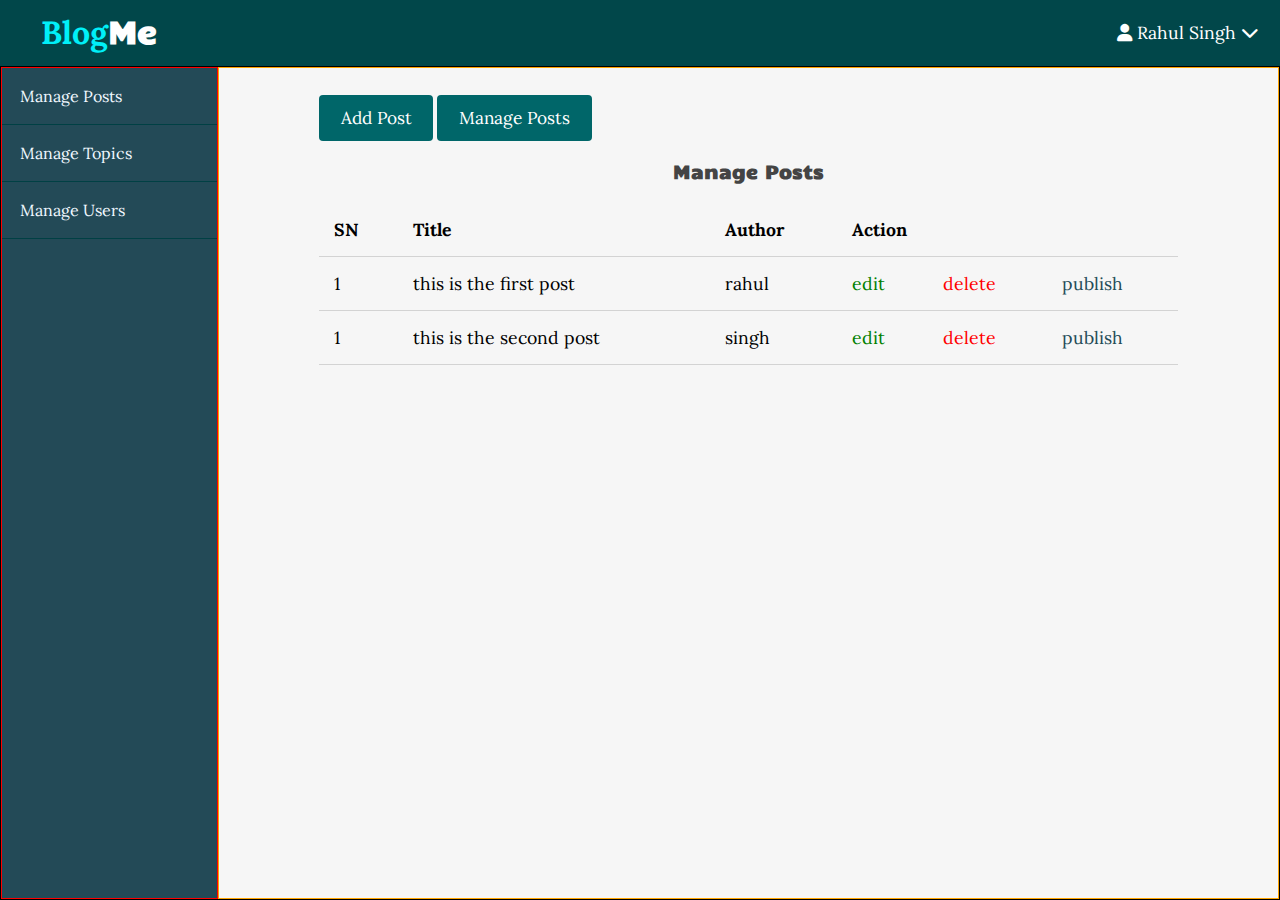
<file: admin/post/index.html>
<!DOCTYPE html>
<html lang="en">

<head>
    <meta charset="UTF-8">
    <meta http-equiv="X-UA-Compatible" content="IE=edge">
    <meta name="viewport" content="width=device-width, initial-scale=1.0">
    <title>Admin Section - View Post</title>


    <!-- google fonts Lora and Candal -->
    <link rel="preconnect" href="https://fonts.googleapis.com">
    <link rel="preconnect" href="https://fonts.gstatic.com" crossorigin>
    <link href="https://fonts.googleapis.com/css2?family=Candal&family=Lora&display=swap" rel="stylesheet">


    <!-- Font Awesome -->
    <link rel="stylesheet" href="https://cdnjs.cloudflare.com/ajax/libs/font-awesome/6.1.1/css/all.min.css">

    <!-- css -->
    <!-- <link rel="stylesheet" href="css/header.css" type="text/css">
    <link rel="stylesheet" href="css/slider.css" type="text/css">
    <link rel="stylesheet" href="css/recentpost.css" type="text/css">
    <link rel="stylesheet" href="css/footer.css" type="text/css">
    -->
    <link rel="stylesheet" href="../../css/common.css" type="text/css">
    <link rel="stylesheet" href="../../css/header.css" type="text/css">
    <link rel="stylesheet" href="../../css/admin.css" type="text/css">

</head>

<body>
    <header>
        <div class="logo">
            <h1 class="logo-text"><span>Blog</span>Me</h1>
        </div>
        <i class="fa-solid fa-bars menu-toggle"></i>

        <ul class="nav">
            <li>
                <a href="#">
                    <i class="fa-solid fa-user"></i>
                    Rahul Singh
                    <i class="fa-solid fa-chevron-down"></i>
                </a>
                <ul>
                    <li><a href="#">Dashboard</a></li>
                    <li><a href="#" class="logout">Logout</a></li>
                </ul>
            </li>
        </ul>
    </header>


    <!-- Page wrapper-->
    <div class="admin-wrapper">

        <div class="sidebar">
            <ul>
                <li><a href="index.html">Manage Posts</a></li>
                <li><a href="../topic/index.html">Manage Topics</a></li>
                <li><a href="../users/index.html">Manage Users</a></li>
            </ul>
        </div>
        <div class="admin-content">
            <div class="button-group">
                <a href="create.html" class="btn big-btn">Add Post</a>
                <a href="index.html" class="btn big-btn">Manage Posts</a>
            </div>
            <div class="content">
                <h3 class="title">Manage Posts</h3>
                <table>
                    <thead>
                        <th>SN</th>
                        <th>Title</th>
                        <th>Author</th>
                        <th colspan="3">Action</th>
                    </thead>
                    <tbody>
                        <tr>
                            <td>1</td>
                            <td>this is the first post</td>
                            <td>rahul</td>
                            <td><a href="#" class="edit">edit</a></td>
                            <td><a href="#" class="delete">delete</a></td>
                            <td><a href="#" class="publish">publish</a></td>
                        </tr>
                        <tr>
                            <td>1</td>
                            <td>this is the second post</td>
                            <td>singh</td>
                            <td><a href="#" class="edit">edit</a></td>
                            <td><a href="#" class="delete">delete</a></td>
                            <td><a href="#" class="publish">publish</a></td>
                        </tr>
                    </tbody>
                </table>
            </div>
        </div>

    </div>
    <!-- // Page wrapper-->




    <!--Jquery-->
    <script src="https://cdnjs.cloudflare.com/ajax/libs/jquery/3.6.0/jquery.min.js"></script>

    <!--custom script-->
    <script src="../../js/scripts.js"></script>
</body>

</html>
</file>
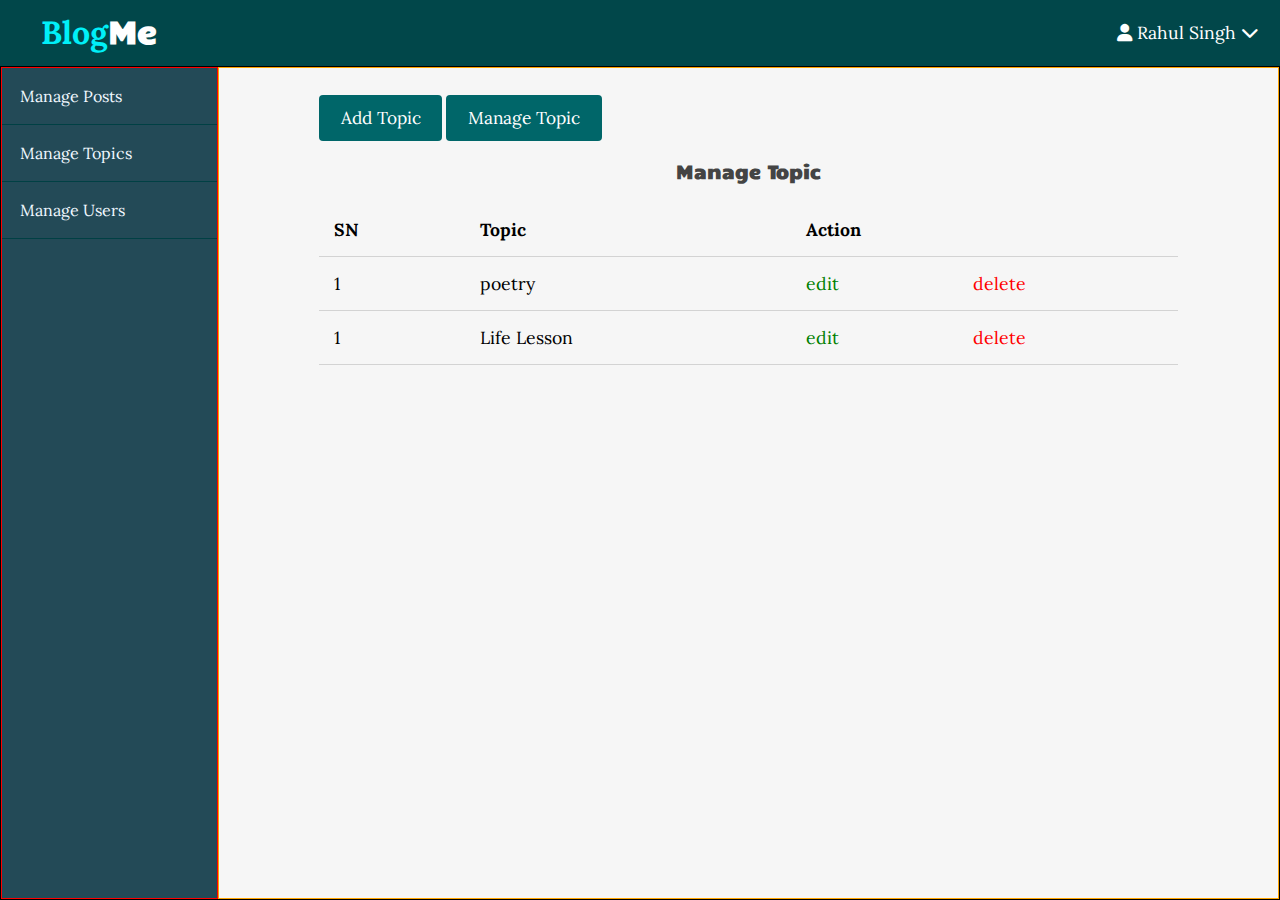
<file: admin/topic/index.html>
<!DOCTYPE html>
<html lang="en">

<head>
    <meta charset="UTF-8">
    <meta http-equiv="X-UA-Compatible" content="IE=edge">
    <meta name="viewport" content="width=device-width, initial-scale=1.0">
    <title>Admin Section - View Topic</title>


    <!-- google fonts Lora and Candal -->
    <link rel="preconnect" href="https://fonts.googleapis.com">
    <link rel="preconnect" href="https://fonts.gstatic.com" crossorigin>
    <link href="https://fonts.googleapis.com/css2?family=Candal&family=Lora&display=swap" rel="stylesheet">


    <!-- Font Awesome -->
    <link rel="stylesheet" href="https://cdnjs.cloudflare.com/ajax/libs/font-awesome/6.1.1/css/all.min.css">

    <!-- css -->
    <!-- <link rel="stylesheet" href="css/header.css" type="text/css">
    <link rel="stylesheet" href="css/slider.css" type="text/css">
    <link rel="stylesheet" href="css/recentpost.css" type="text/css">
    <link rel="stylesheet" href="css/footer.css" type="text/css">
    -->
    <link rel="stylesheet" href="../../css/common.css" type="text/css">
    <link rel="stylesheet" href="../../css/header.css" type="text/css">
    <link rel="stylesheet" href="../../css/admin.css" type="text/css">

</head>

<body>
    <header>
        <div class="logo">
            <h1 class="logo-text"><span>Blog</span>Me</h1>
        </div>
        <i class="fa-solid fa-bars menu-toggle"></i>

        <ul class="nav">
            <li>
                <a href="#">
                    <i class="fa-solid fa-user"></i>
                    Rahul Singh
                    <i class="fa-solid fa-chevron-down"></i>
                </a>
                <ul>
                    <li><a href="#">Dashboard</a></li>
                    <li><a href="#" class="logout">Logout</a></li>
                </ul>
            </li>
        </ul>
    </header>


    <!-- Page wrapper-->
    <div class="admin-wrapper">

        <div class="sidebar">
            <ul>
                <li><a href="../post/index.html">Manage Posts</a></li>
                <li><a href="index.html">Manage Topics</a></li>
                <li><a href="../users/index.html">Manage Users</a></li>
            </ul>
        </div>
        <div class="admin-content">
            <div class="button-group">
                <a href="create.html" class="btn big-btn">Add Topic</a>
                <a href="index.html" class="btn big-btn">Manage Topic</a>
            </div>
            <div class="content">
                <h3 class="title">Manage Topic</h3>
                <table>
                    <thead>
                        <th>SN</th>
                        <th>Topic</th>
                        <th colspan="2">Action</th>
                    </thead>
                    <tbody>
                        <tr>
                            <td>1</td>
                            <td>poetry</td>
                            <td><a href="#" class="edit">edit</a></td>
                            <td><a href="#" class="delete">delete</a></td>
                        </tr>
                        <tr>
                            <td>1</td>
                            <td>Life Lesson</td>
                            <td><a href="#" class="edit">edit</a></td>
                            <td><a href="#" class="delete">delete</a></td>
                        </tr>
                    </tbody>
                </table>
            </div>
        </div>

    </div>
    <!-- // Page wrapper-->




    <!--Jquery-->
    <script src="https://cdnjs.cloudflare.com/ajax/libs/jquery/3.6.0/jquery.min.js"></script>

    <!--custom script-->
    <script src="../../js/scripts.js"></script>
</body>

</html>
</file>
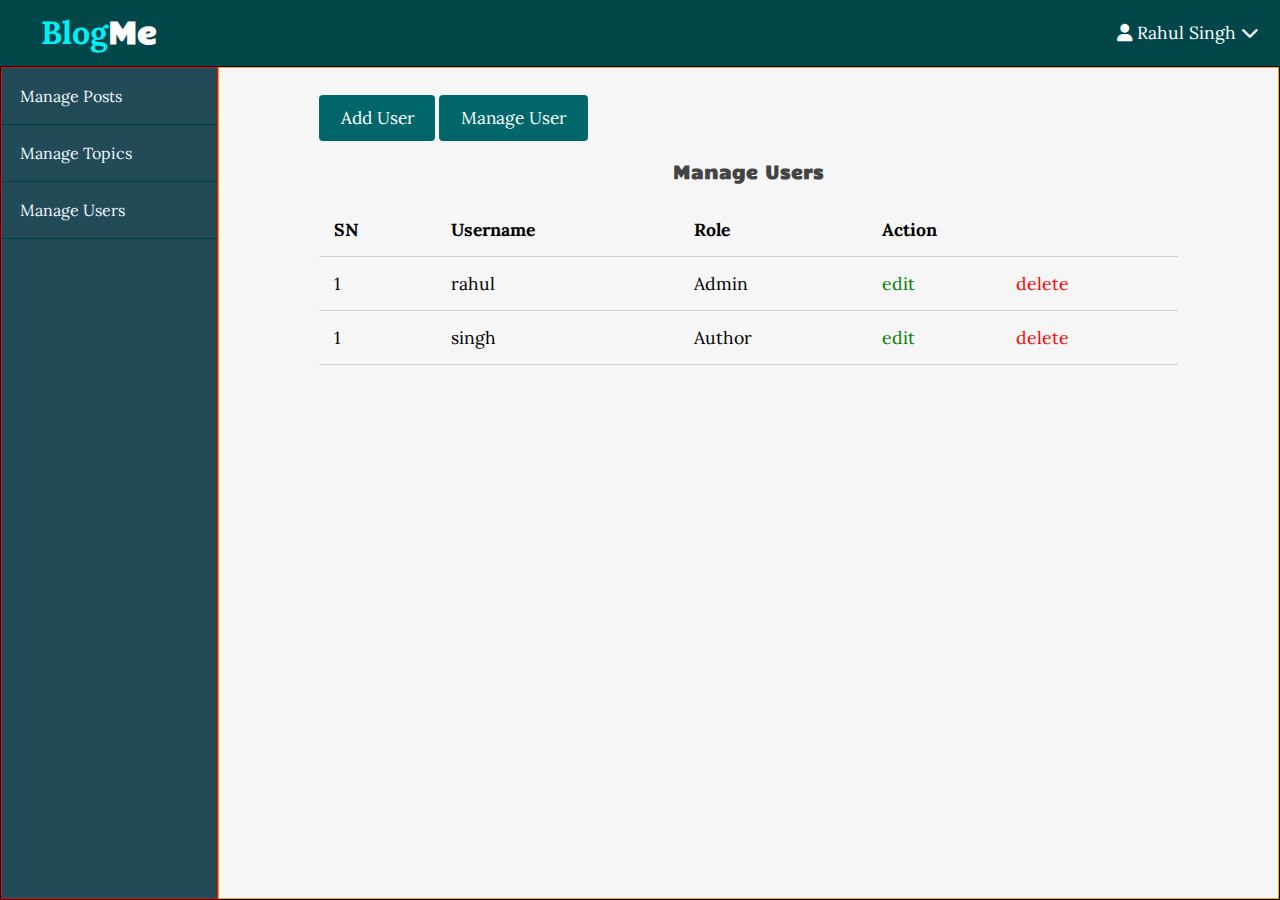
<file: admin/users/index.html>
<!DOCTYPE html>
<html lang="en">

<head>
    <meta charset="UTF-8">
    <meta http-equiv="X-UA-Compatible" content="IE=edge">
    <meta name="viewport" content="width=device-width, initial-scale=1.0">
    <title>Admin Section - View Users</title>


    <!-- google fonts Lora and Candal -->
    <link rel="preconnect" href="https://fonts.googleapis.com">
    <link rel="preconnect" href="https://fonts.gstatic.com" crossorigin>
    <link href="https://fonts.googleapis.com/css2?family=Candal&family=Lora&display=swap" rel="stylesheet">


    <!-- Font Awesome -->
    <link rel="stylesheet" href="https://cdnjs.cloudflare.com/ajax/libs/font-awesome/6.1.1/css/all.min.css">

    <!-- css -->
    <!-- <link rel="stylesheet" href="css/header.css" type="text/css">
    <link rel="stylesheet" href="css/slider.css" type="text/css">
    <link rel="stylesheet" href="css/recentpost.css" type="text/css">
    <link rel="stylesheet" href="css/footer.css" type="text/css">
    -->
    <link rel="stylesheet" href="../../css/common.css" type="text/css">
    <link rel="stylesheet" href="../../css/header.css" type="text/css">
    <link rel="stylesheet" href="../../css/admin.css" type="text/css">

</head>

<body>
    <header>
        <div class="logo">
            <h1 class="logo-text"><span>Blog</span>Me</h1>
        </div>
        <i class="fa-solid fa-bars menu-toggle"></i>

        <ul class="nav">
            <li>
                <a href="#">
                    <i class="fa-solid fa-user"></i>
                    Rahul Singh
                    <i class="fa-solid fa-chevron-down"></i>
                </a>
                <ul>
                    <li><a href="#">Dashboard</a></li>
                    <li><a href="#" class="logout">Logout</a></li>
                </ul>
            </li>
        </ul>
    </header>


    <!-- Page wrapper-->
    <div class="admin-wrapper">

        <div class="sidebar">
            <ul>
                <li><a href="../post/index.html">Manage Posts</a></li>
                <li><a href="../topic/index.html">Manage Topics</a></li>
                <li><a href="index.html">Manage Users</a></li>
            </ul>
        </div>
        <div class="admin-content">
            <div class="button-group">
                <a href="create.html" class="btn big-btn">Add User</a>
                <a href="index.html" class="btn big-btn">Manage User</a>
            </div>
            <div class="content">
                <h3 class="title">Manage Users</h3>
                <table>
                    <thead>
                        <th>SN</th>
                        <th>Username</th>
                        <th>Role</th>
                        <th colspan="2">Action</th>
                    </thead>
                    <tbody>
                        <tr>
                            <td>1</td>
                            <td>rahul</td>
                            <td>Admin</td>
                            <td><a href="#" class="edit">edit</a></td>
                            <td><a href="#" class="delete">delete</a></td>
                           
                        </tr>
                        <tr>
                            <td>1</td>
                            <td>singh</td>
                            <td>Author</td>
                            <td><a href="#" class="edit">edit</a></td>
                            <td><a href="#" class="delete">delete</a></td>
                            
                        </tr>
                    </tbody>
                </table>
            </div>
        </div>

    </div>
    <!-- // Page wrapper-->




    <!--Jquery-->
    <script src="https://cdnjs.cloudflare.com/ajax/libs/jquery/3.6.0/jquery.min.js"></script>

    <!--custom script-->
    <script src="../../js/scripts.js"></script>
</body>

</html>
</file>
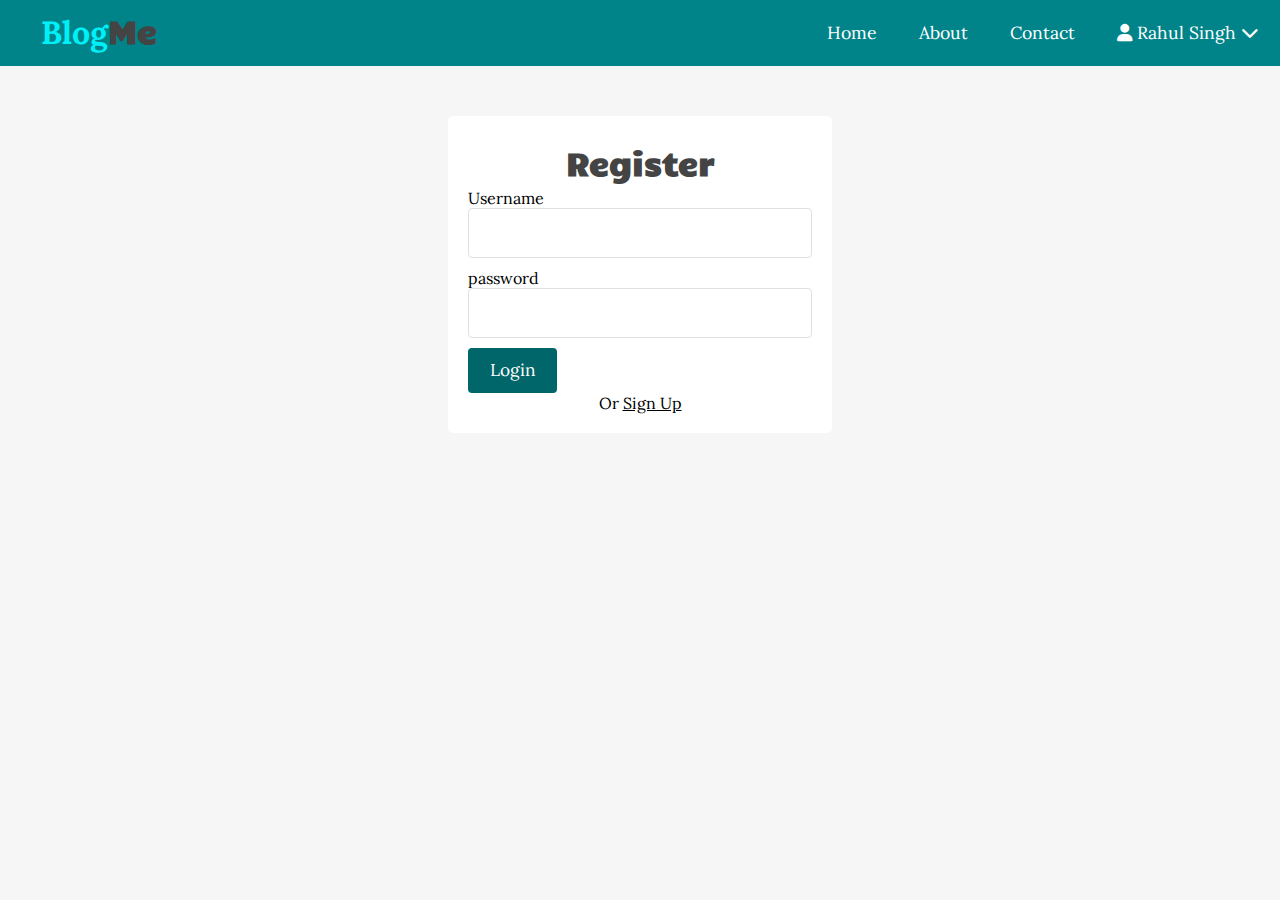
<file: login.html>
<!DOCTYPE html>
<html lang="en">

<head>
    <meta charset="UTF-8">
    <meta http-equiv="X-UA-Compatible" content="IE=edge">
    <meta name="viewport" content="width=device-width, initial-scale=1.0">
    <title>Login</title>


    <!-- google fonts Lora and Candal -->
    <link rel="preconnect" href="https://fonts.googleapis.com">
    <link rel="preconnect" href="https://fonts.gstatic.com" crossorigin>
    <link href="https://fonts.googleapis.com/css2?family=Candal&family=Lora&display=swap" rel="stylesheet">


    <!-- Font Awesome -->
    <link rel="stylesheet" href="https://cdnjs.cloudflare.com/ajax/libs/font-awesome/6.1.1/css/all.min.css">

    <!-- css -->
    <link rel="stylesheet" href="css/header.css" type="text/css">
    <link rel="stylesheet" href="css/common.css" type="text/css">
    <link rel="stylesheet" href="css/register.css" type="text/css">


</head>

<body>
    <header>
        <div class="logo">
            <h1 class="logo-text"><span>Blog</span>Me</h1>
        </div>
        <i class="fa-solid fa-bars menu-toggle"></i>

        <ul class="nav">
            <li><a href="#">Home</a></li>
            <li><a href="#">About</a></li>
            <li><a href="#">Contact</a></li>
            <!-- <li><a href="#">Sign Up</a></li>
            <li><a href="#">Login</a></li> -->
            <li>
                <a href="#">
                    <i class="fa-solid fa-user"></i>
                    Rahul Singh
                    <i class="fa-solid fa-chevron-down"></i>
                </a>
                <ul>
                    <li><a href="#">Dashboard</a></li>
                    <li><a href="#" class="logout">Logout</a></li>
                </ul>
            </li>
        </ul>
    </header>

    <div class="auth-content" >
        <h1 class="form-title">Register</h1>
        <form action="" method="post" >
            <div>
                <label for="">Username</label>
                <input type="text" name="username" id="" class="text-input" >
            </div>
            <div>
                <label for="">password</label>
                <input type="password" name="password" id="" class="text-input" >
            </div>
           
            <button type="submit" class="btn big-btn">Login</button>
            <p>Or <a href="register.html">Sign Up</a></p>
        </form>
    </div>


    
    <!--Jquery-->
    <script src="https://cdnjs.cloudflare.com/ajax/libs/jquery/3.6.0/jquery.min.js"></script>

    <!--custom script-->
    <script src="js/scripts.js"></script>
</body>

</html>
</file>
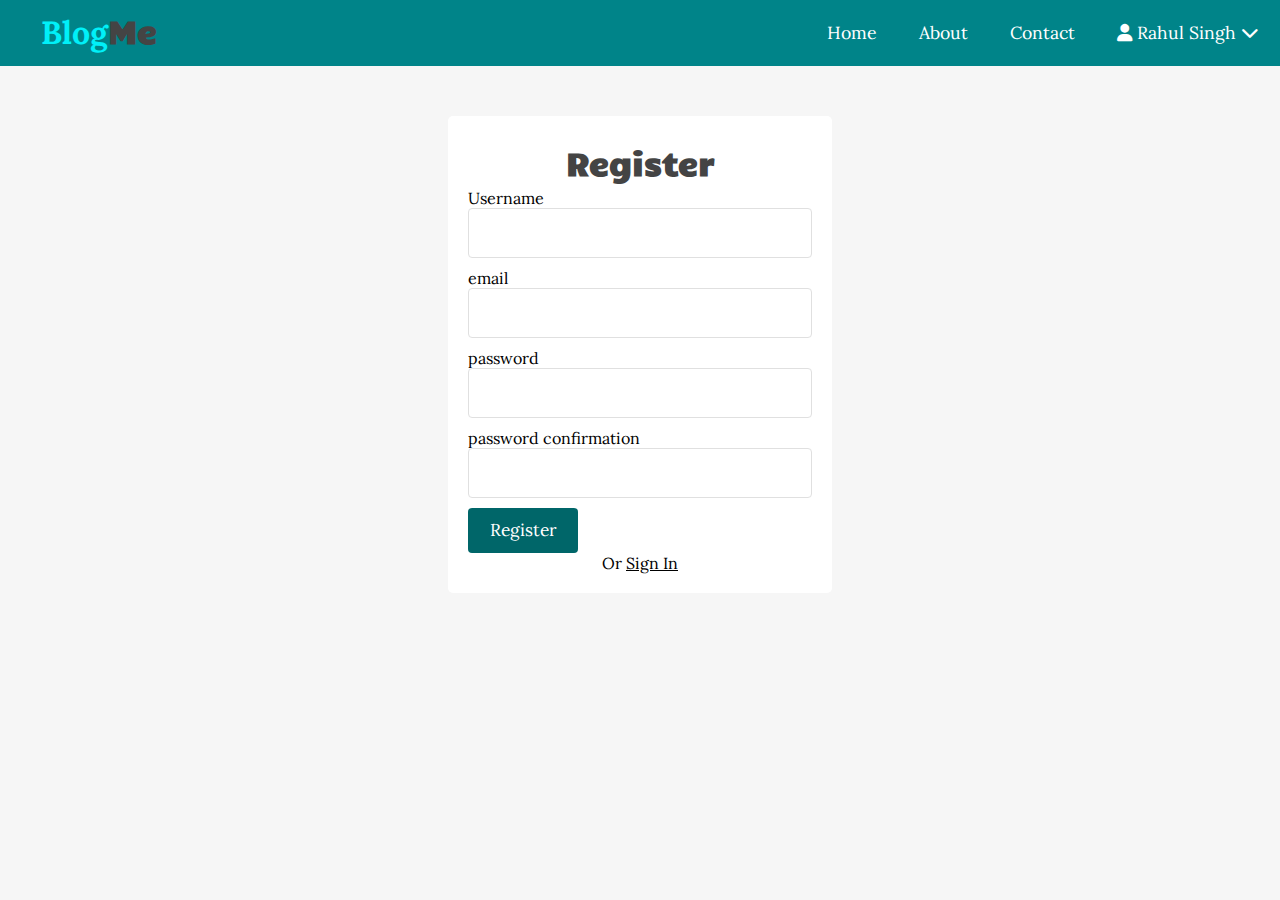
<file: register.html>
<!DOCTYPE html>
<html lang="en">

<head>
    <meta charset="UTF-8">
    <meta http-equiv="X-UA-Compatible" content="IE=edge">
    <meta name="viewport" content="width=device-width, initial-scale=1.0">
    <title>Document</title>


    <!-- google fonts Lora and Candal -->
    <link rel="preconnect" href="https://fonts.googleapis.com">
    <link rel="preconnect" href="https://fonts.gstatic.com" crossorigin>
    <link href="https://fonts.googleapis.com/css2?family=Candal&family=Lora&display=swap" rel="stylesheet">


    <!-- Font Awesome -->
    <link rel="stylesheet" href="https://cdnjs.cloudflare.com/ajax/libs/font-awesome/6.1.1/css/all.min.css">

    <!-- css -->
    <link rel="stylesheet" href="css/header.css" type="text/css">
    <link rel="stylesheet" href="css/common.css" type="text/css">
    <link rel="stylesheet" href="css/register.css" type="text/css">


</head>

<body>
    <header>
        <div class="logo">
            <h1 class="logo-text"><span>Blog</span>Me</h1>
        </div>
        <i class="fa-solid fa-bars menu-toggle"></i>

        <ul class="nav">
            <li><a href="#">Home</a></li>
            <li><a href="#">About</a></li>
            <li><a href="#">Contact</a></li>
            <!-- <li><a href="#">Sign Up</a></li>
            <li><a href="#">Login</a></li> -->
            <li>
                <a href="#">
                    <i class="fa-solid fa-user"></i>
                    Rahul Singh
                    <i class="fa-solid fa-chevron-down"></i>
                </a>
                <ul>
                    <li><a href="#">Dashboard</a></li>
                    <li><a href="#" class="logout">Logout</a></li>
                </ul>
            </li>
        </ul>
    </header>

    <div class="auth-content" >
        <form action="" method="post" >
            <h1 class="form-title">Register</h1>
           <!-- <div class="msg success error">
                <li>Username required</li>
            </div> -->
            <div>
                <label for="">Username</label>
                <input type="text" name="username" id="" class="text-input" >
            </div>
            <div>
                <label for="">email</label>
                <input type="email" name="username" id="" class="text-input" >
            </div>
            <div>
                <label for="">password</label>
                <input type="password" name="password" id="" class="text-input" >
            </div>
            <div>
                <label for="">password confirmation</label>
                <input type="password" name="password-conf" id="" class="text-input" >
            </div>
            <button type="submit" class="btn big-btn">Register</button>
            <p>Or <a href="login.html">Sign In</a></p>
        </form>
    </div>


    
    <!--Jquery-->
    <script src="https://cdnjs.cloudflare.com/ajax/libs/jquery/3.6.0/jquery.min.js"></script>

    <!--custom script-->
    <script src="js/scripts.js"></script>
</body>

</html>
</file>
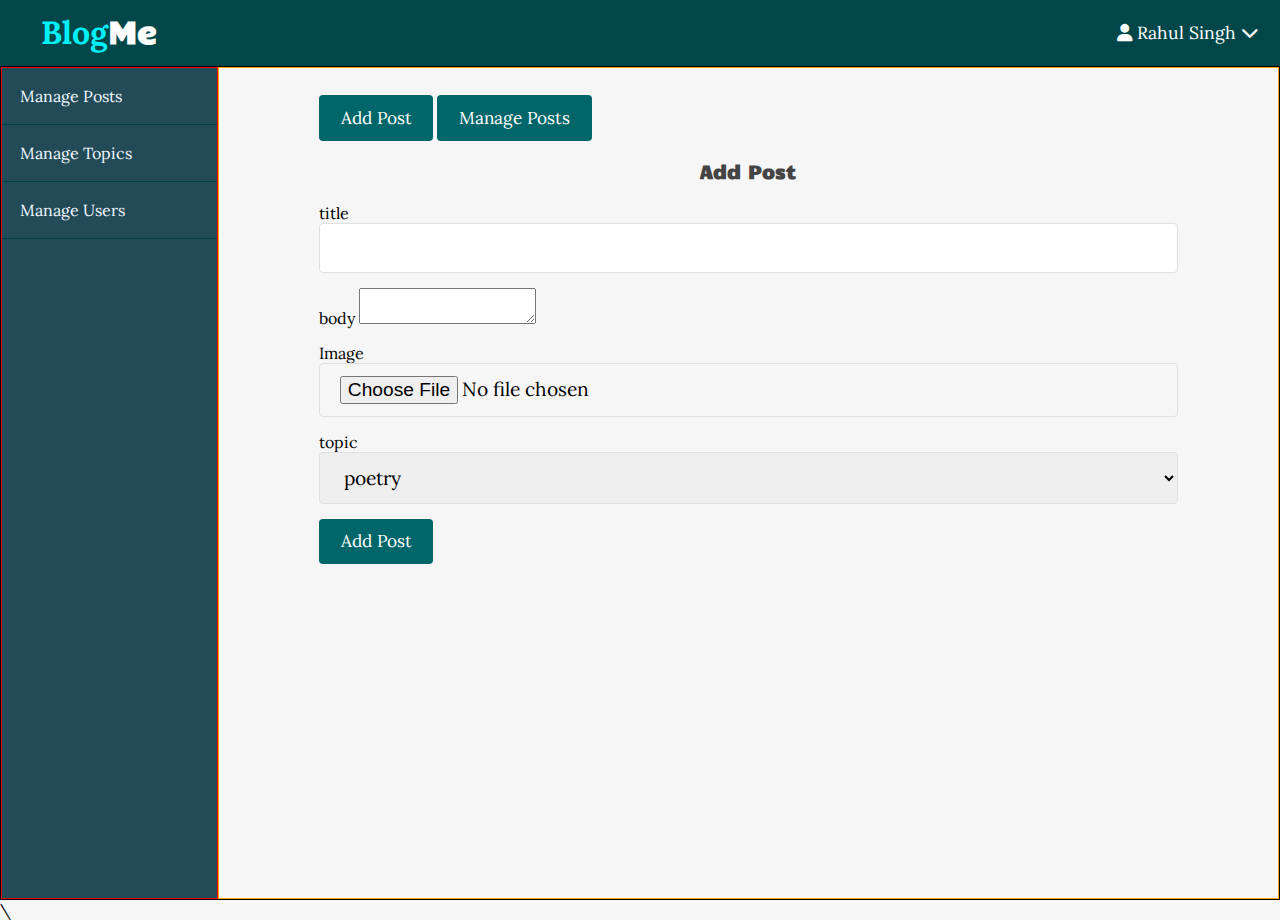
<file: admin/post/create.html>
<!DOCTYPE html>
<html lang="en">

<head>
    <meta charset="UTF-8">
    <meta http-equiv="X-UA-Compatible" content="IE=edge">
    <meta name="viewport" content="width=device-width, initial-scale=1.0">
    <title>Admin Section - Add Post</title>


    <!-- google fonts Lora and Candal -->
    <link rel="preconnect" href="https://fonts.googleapis.com">
    <link rel="preconnect" href="https://fonts.gstatic.com" crossorigin>
    <link href="https://fonts.googleapis.com/css2?family=Candal&family=Lora&display=swap" rel="stylesheet">


    <!-- Font Awesome -->
    <link rel="stylesheet" href="https://cdnjs.cloudflare.com/ajax/libs/font-awesome/6.1.1/css/all.min.css">

    <!-- css -->
    <!-- <link rel="stylesheet" href="css/header.css" type="text/css">
    <link rel="stylesheet" href="css/slider.css" type="text/css">
    <link rel="stylesheet" href="css/recentpost.css" type="text/css">
    <link rel="stylesheet" href="css/footer.css" type="text/css">
    -->
    <link rel="stylesheet" href="../../css/common.css" type="text/css">
    <link rel="stylesheet" href="../../css/header.css" type="text/css">
    <link rel="stylesheet" href="../../css/admin.css" type="text/css">

</head>

<body>
    <header>
        <div class="logo">
            <h1 class="logo-text"><span>Blog</span>Me</h1>
        </div>
        <i class="fa-solid fa-bars menu-toggle"></i>

        <ul class="nav">
            <li>
                <a href="#">
                    <i class="fa-solid fa-user"></i>
                    Rahul Singh
                    <i class="fa-solid fa-chevron-down"></i>
                </a>
                <ul>
                    <li><a href="#">Dashboard</a></li>
                    <li><a href="#" class="logout">Logout</a></li>
                </ul>
            </li>
        </ul>
    </header>


    <!-- Page wrapper-->
    <div class="admin-wrapper">

        <div class="sidebar">
            <ul>
                <li><a href="index.html">Manage Posts</a></li>
                <li><a href="../topic/index.html">Manage Topics</a></li>
                <li><a href="../users/index.html">Manage Users</a></li>
            </ul>
        </div>
        <div class="admin-content">
            <div class="button-group">
                <a href="create.html" class="btn big-btn">Add Post</a>
                <a href="index.html" class="btn big-btn">Manage Posts</a>
            </div>
            <div class="content">
                <h3 class="title">Add Post</h3>
                <form action="" method="post">
                    <div>
                        <label for="">title</label>
                        <input type="text" name="title" id="" class="text-input">
                    </div>

                    <div>
                        <label for="">body</label>
                        <textarea name="body" id="body"></textarea>
                    </div>
                    <div>
                        <label>Image</label>
                        <input type="file" name="image" id="" class="text-input">
                    </div>
                    <div>
                        <label for="">topic</label>
                        <select name="" id="" class="text-input">
                            <option value="poetry">poetry</option>
                            <option value="lifelesson">Life Lessons</option>
                        </select>
                    </div>
                    <div>
                        <button type="submit" class="btn big-btn">Add Post</button>
                    </div>
                    
                </form>
            </div>
        </div>

    </div>
    <!-- // Page wrapper-->




    <!--Jquery-->
    <script src="https://cdnjs.cloudflare.com/ajax/libs/jquery/3.6.0/jquery.min.js"></script>

    <!--Ck editor must be copied after Jquery min.js file and before the script.js file-->
    \
    <script src="https://cdn.ckeditor.com/ckeditor5/12.2.0/classic/ckeditor.js"></script>

    <!--custom script-->
    <script src="../../js/scripts.js"></script>
</body>

</html>
</file>
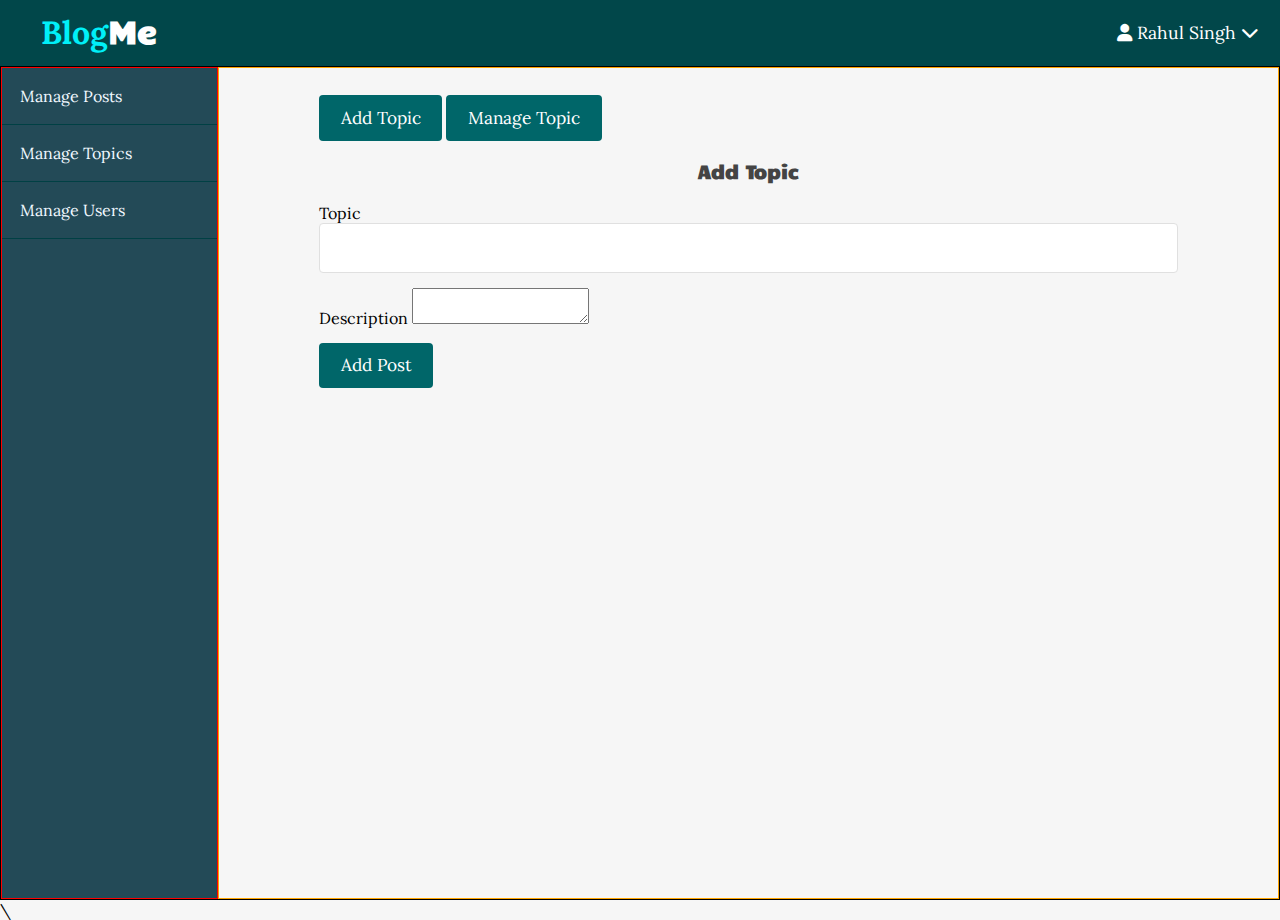
<file: admin/topic/create.html>
<!DOCTYPE html>
<html lang="en">

<head>
    <meta charset="UTF-8">
    <meta http-equiv="X-UA-Compatible" content="IE=edge">
    <meta name="viewport" content="width=device-width, initial-scale=1.0">
    <title>Admin Section - Add Topic</title>


    <!-- google fonts Lora and Candal -->
    <link rel="preconnect" href="https://fonts.googleapis.com">
    <link rel="preconnect" href="https://fonts.gstatic.com" crossorigin>
    <link href="https://fonts.googleapis.com/css2?family=Candal&family=Lora&display=swap" rel="stylesheet">


    <!-- Font Awesome -->
    <link rel="stylesheet" href="https://cdnjs.cloudflare.com/ajax/libs/font-awesome/6.1.1/css/all.min.css">

    <!-- css -->
    <!-- <link rel="stylesheet" href="css/header.css" type="text/css">
    <link rel="stylesheet" href="css/slider.css" type="text/css">
    <link rel="stylesheet" href="css/recentpost.css" type="text/css">
    <link rel="stylesheet" href="css/footer.css" type="text/css">
    -->
    <link rel="stylesheet" href="../../css/common.css" type="text/css">
    <link rel="stylesheet" href="../../css/header.css" type="text/css">
    <link rel="stylesheet" href="../../css/admin.css" type="text/css">

</head>

<body>
    <header>
        <div class="logo">
            <h1 class="logo-text"><span>Blog</span>Me</h1>
        </div>
        <i class="fa-solid fa-bars menu-toggle"></i>

        <ul class="nav">
            <li>
                <a href="#">
                    <i class="fa-solid fa-user"></i>
                    Rahul Singh
                    <i class="fa-solid fa-chevron-down"></i>
                </a>
                <ul>
                    <li><a href="#">Dashboard</a></li>
                    <li><a href="#" class="logout">Logout</a></li>
                </ul>
            </li>
        </ul>
    </header>


    <!-- Page wrapper-->
    <div class="admin-wrapper">

        <div class="sidebar">
            <ul>
                <li><a href="../post/index.html">Manage Posts</a></li>
                <li><a href="index.html">Manage Topics</a></li>
                <li><a href="../users/index.html">Manage Users</a></li>
            </ul>
        </div>
        <div class="admin-content">
            <div class="button-group">
                <a href="create.html" class="btn big-btn">Add Topic</a>
                <a href="index.html" class="btn big-btn">Manage Topic</a>
            </div>
            <div class="content">
                <h3 class="title">Add Topic</h3>
                <form action="" method="post">
                    <div>
                        <label for="">Topic</label>
                        <input type="text" name="title" id="" class="text-input">
                    </div>

                    <div>
                        <label for="">Description</label>
                        <textarea name="body" id="body"></textarea>
                    </div>
                    <div>
                        <button type="submit" class="btn big-btn">Add Post</button>
                    </div>
                    
                </form>
            </div>
        </div>

    </div>
    <!-- // Page wrapper-->




    <!--Jquery-->
    <script src="https://cdnjs.cloudflare.com/ajax/libs/jquery/3.6.0/jquery.min.js"></script>

    <!--Ck editor must be copied after Jquery min.js file and before the script.js file-->
    \
    <script src="https://cdn.ckeditor.com/ckeditor5/12.2.0/classic/ckeditor.js"></script>

    <!--custom script-->
    <script src="../../js/scripts.js"></script>
</body>

</html>
</file>
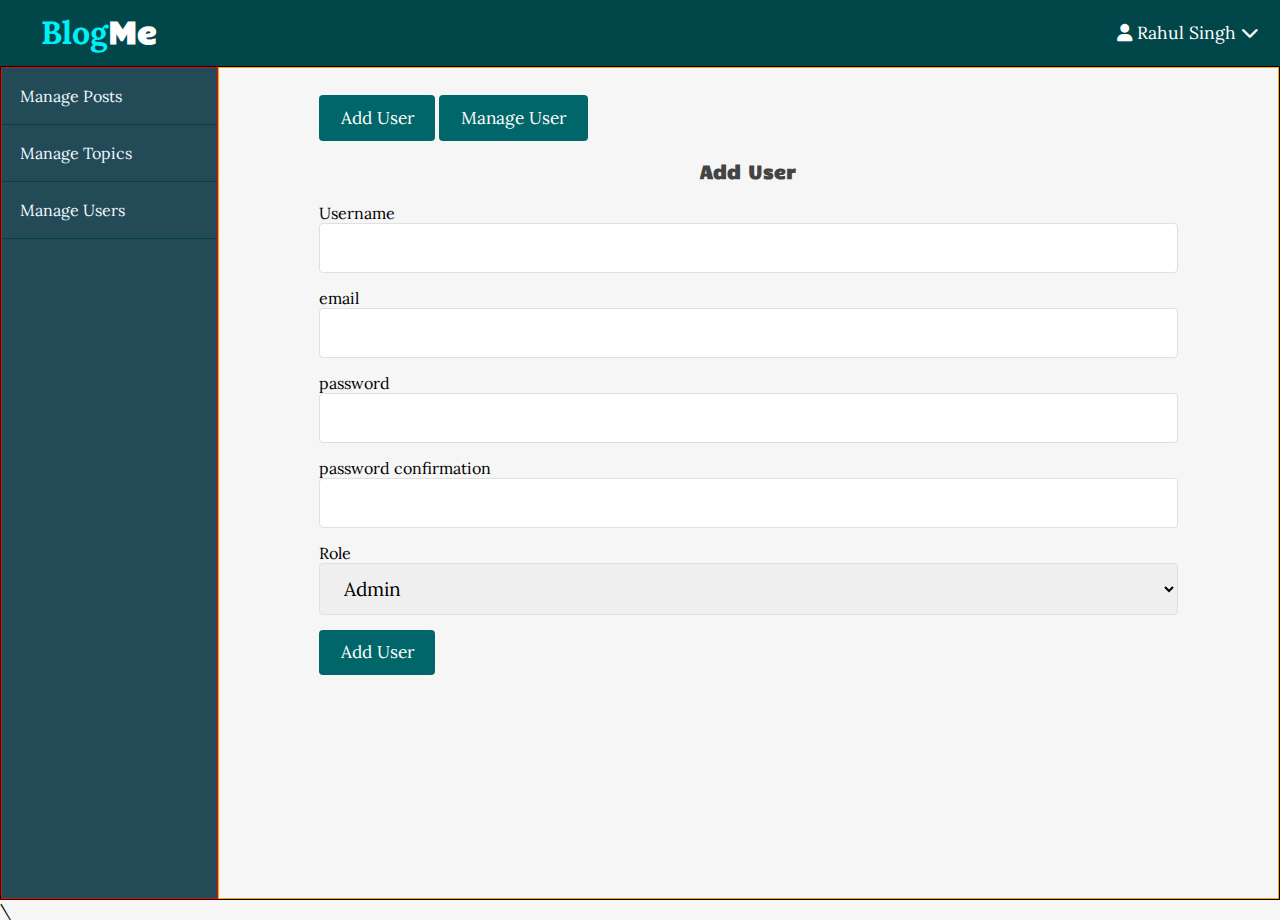
<file: admin/users/create.html>
<!DOCTYPE html>
<html lang="en">

<head>
    <meta charset="UTF-8">
    <meta http-equiv="X-UA-Compatible" content="IE=edge">
    <meta name="viewport" content="width=device-width, initial-scale=1.0">
    <title>Admin Section - Add Users</title>


    <!-- google fonts Lora and Candal -->
    <link rel="preconnect" href="https://fonts.googleapis.com">
    <link rel="preconnect" href="https://fonts.gstatic.com" crossorigin>
    <link href="https://fonts.googleapis.com/css2?family=Candal&family=Lora&display=swap" rel="stylesheet">


    <!-- Font Awesome -->
    <link rel="stylesheet" href="https://cdnjs.cloudflare.com/ajax/libs/font-awesome/6.1.1/css/all.min.css">

    <!-- css -->
    <!-- <link rel="stylesheet" href="css/header.css" type="text/css">
    <link rel="stylesheet" href="css/slider.css" type="text/css">
    <link rel="stylesheet" href="css/recentpost.css" type="text/css">
    <link rel="stylesheet" href="css/footer.css" type="text/css">
    -->
    <link rel="stylesheet" href="../../css/common.css" type="text/css">
    <link rel="stylesheet" href="../../css/header.css" type="text/css">
    <link rel="stylesheet" href="../../css/admin.css" type="text/css">

</head>

<body>
    <header>
        <div class="logo">
            <h1 class="logo-text"><span>Blog</span>Me</h1>
        </div>
        <i class="fa-solid fa-bars menu-toggle"></i>

        <ul class="nav">
            <li>
                <a href="#">
                    <i class="fa-solid fa-user"></i>
                    Rahul Singh
                    <i class="fa-solid fa-chevron-down"></i>
                </a>
                <ul>
                    <li><a href="#">Dashboard</a></li>
                    <li><a href="#" class="logout">Logout</a></li>
                </ul>
            </li>
        </ul>
    </header>


    <!-- Page wrapper-->
    <div class="admin-wrapper">

        <div class="sidebar">
            <ul>
                <li><a href="../post/index.html">Manage Posts</a></li>
                <li><a href="../topic/index.html">Manage Topics</a></li>
                <li><a href="index.html">Manage Users</a></li>
            </ul>
        </div>
        <div class="admin-content">
            <div class="button-group">
                <a href="create.html" class="btn big-btn">Add User</a>
                <a href="index.html" class="btn big-btn">Manage User</a>
            </div>
            <div class="content">
                <h3 class="title">Add User</h3>
                <form action="" method="post">
                    <div>
                        <label for="">Username</label>
                        <input type="text" name="username" id="" class="text-input" >
                    </div>
                    <div>
                        <label for="">email</label>
                        <input type="email" name="username" id="" class="text-input" >
                    </div>
                    <div>
                        <label for="">password</label>
                        <input type="password" name="password" id="" class="text-input" >
                    </div>
                    <div>
                        <label for="">password confirmation</label>
                        <input type="password" name="password-conf" id="" class="text-input" >
                    </div>
                    <div>
                        <label for="">Role</label>
                        <select name="" id="" class="text-input">
                            <option value="admin">Admin</option>
                            <option value="author">Author</option>
                        </select>
                    </div>
                    <div>
                        <button type="submit" class="btn big-btn">Add User</button>
                    </div>
                    
                </form>
            </div>
        </div>

    </div>
    <!-- // Page wrapper-->




    <!--Jquery-->
    <script src="https://cdnjs.cloudflare.com/ajax/libs/jquery/3.6.0/jquery.min.js"></script>

    <!--Ck editor must be copied after Jquery min.js file and before the script.js file-->
    \
    <script src="https://cdn.ckeditor.com/ckeditor5/12.2.0/classic/ckeditor.js"></script>

    <!--custom script-->
    <script src="../../js/scripts.js"></script>
</body>

</html>
</file>
<file: css/common.css>
.text-input{
    padding: 12px 20px;
    width: 100%;
    outline: none;
    border-radius: .25rem;
    border: 1px solid #e0e0e0;
    line-height: 1.5rem;
    font-size: 1.2em;
    font-weight: 200;
}

.btn{
    padding: .5rem 1rem;
    background: #006669;
    color: white;
    border: 1px solid transparent;
    border-radius: 0.25rem;
    font-size: 1.08em;
    font-family: 'Lora', serif;
}

.btn:hover{
    color: white !important;
    background: #005558;
}

.big-btn{
    padding: .7rem 1.3rem;
    line-height: 1.3rem;
}
.clearfix::after{
    content: '';
    display: block;
    clear: both;
}

h1 , h2 , h3 , h4 , h5 , h6 {
    font-family: 'Candal',sans-serif;
    margin: 5px;
    color: #444;
}

a{
    text-decoration: none;
    color: inherit;
}
</file>
<file: css/header.css>
*{
    margin: 0;
    padding: 0;
    box-sizing: border-box;
    font-family: 'Lora', serif;
}

html,body{
    height: 100%;  /* this is added to make footer sticks to the bottom */
    background: #f6f6f6;
}


header{
    background: #008489;
    height: 66px;
}

header *{
    color: white;
}

header .logo{
    float: left;
    height: inherit;
    margin-left: 2em;
}


header .logo-text{
    margin: 9px;
    font-family: 'Candal', sans-serif;
}

header .logo-text span{
    color: #00f0f8;
}

header ul{
    float: right;
    list-style: none;
}

header ul li{
    float: left;
    position: relative;
}

header ul li ul{
    position:absolute;
    top: 66px;
    right: 0;
    width: 180px;
    display: none;
    z-index: 88888;
}

header ul li:hover ul{
    display: block;
}

header ul li ul li{
    width: 100%;
}

header ul li ul li a{
    padding: 10px;
    color: #444;
    background: white;
}

header  ul li ul li a:hover{
    background: #d5d6d6;
}

header ul li ul li a.logout{
    color:red;
}

header ul li a{
    display: block;
    padding: 21px;
    font-size: 1.1em;
    text-decoration: none;
}

header ul li a:hover{
    background-color: #006669;
    transition: 0.5s;
}

header .menu-toggle{
    display: none;
}

@media screen and (max-width: 640px) {
    header{
        position:relative;
    }
    header ul{
        width: 100%;
        background: #0E94A0;
        max-height: 0px;
        overflow: hidden;
    }

    .showing{
        max-height: 100em;
    }

    header ul li{
        width: 100%;
    }
    header ul li ul{
       position: static;
       width: 100%;
       display: block;
    }
    header ul li ul li a{
        padding: 10px;
        color: white;
        background: #0E94A0;
        padding-left: 50px;
    }

    header ul li ul li a:hover{
        background: #006669;
    }

    header .menu-toggle{
        display: block;
        position: absolute;
        right: 20px;
        top: 20px;
        font-size: 1.9em;
    }

    header .logo{
        margin-left: 0.9em;
    }

}
</file>
<file: css/admin.css>
header {
    background: #01474a;
}

.admin-wrapper{
    height: calc(100% - 66px);
    border: 1px solid black;
    display: flex;
}

.admin-wrapper  .sidebar {
    flex: 2;
    border: 1px solid red;
    height: 100%;
    background: #234a57;
}
.admin-wrapper .sidebar ul{
    list-style: none;
    color: aliceblue;
}

.admin-wrapper .sidebar ul li a{
    text-decoration: none;
    display: block;
    padding: 18px;
    border-bottom: 1px solid #004044;
}

.admin-wrapper .sidebar ul li a:hover{
    background: #01474a;
}

.admin-wrapper .admin-content {
    flex: 8;
    border: 1px solid orange;
    padding: 40px 100px 100px;
}

.admin-wrapper .admin-content .title{
    text-align: center;
    margin-top: 30px;
    margin-bottom: 20px;
}

.admin-wrapper .admin-content table{
    width: 100%;
    font-size: 1.1rem;
    border-collapse: collapse;
  
}
.admin-wrapper .admin-content table th, td{
    text-align: left;
    padding: 15px;
    border-bottom: 1px solid #d3d3d3;
}

.edit{
    color:green;
}

.delete{
    color: red;
}

.publish{
    color:#234a57;
}

.edit:hover, .delete:hover, .publish:hover{
    text-decoration: underline;
}

.admin-wrapper .admin-content .content form div{
    
}

form div{
    margin-bottom: 15px;
}
</file>
<file: css/register.css>
.auth-content{
    width: 30%;
    margin: 50px auto;
    background: white;
    padding: 20px;
    border-radius: 5px;
}

.auth-content .form-title{
    text-align: center;
}
.auth-content form .msg{
    margin: 5px auto;
    border: 1px solid black;
    padding: 10px;
    border-radius: 5px;
    list-style: none;
}
.success{
    border: 1px solid #3a6e3a;
    color:#3a6e3a;
    background-color: #bcf5bc;
}

.error{
    border: 1px solid #884b4b;
    color:#884b4b;
    background-color: #f5bcbc;
}

.auth-content form div{
    margin-bottom: 10px;
}
.auth-content form p{
    text-align: center;
}
.auth-content form p a{
    text-decoration: underline;
}
@media screen and (max-width:934px){
    .auth-content{
        width: 50%;
    }
}

@media screen and (max-width:770px){
    .auth-content{
        width: 60%;
    }
}

@media screen and (max-width:600px){
    .auth-content{
        width: 90%;
    }
}
</file>
